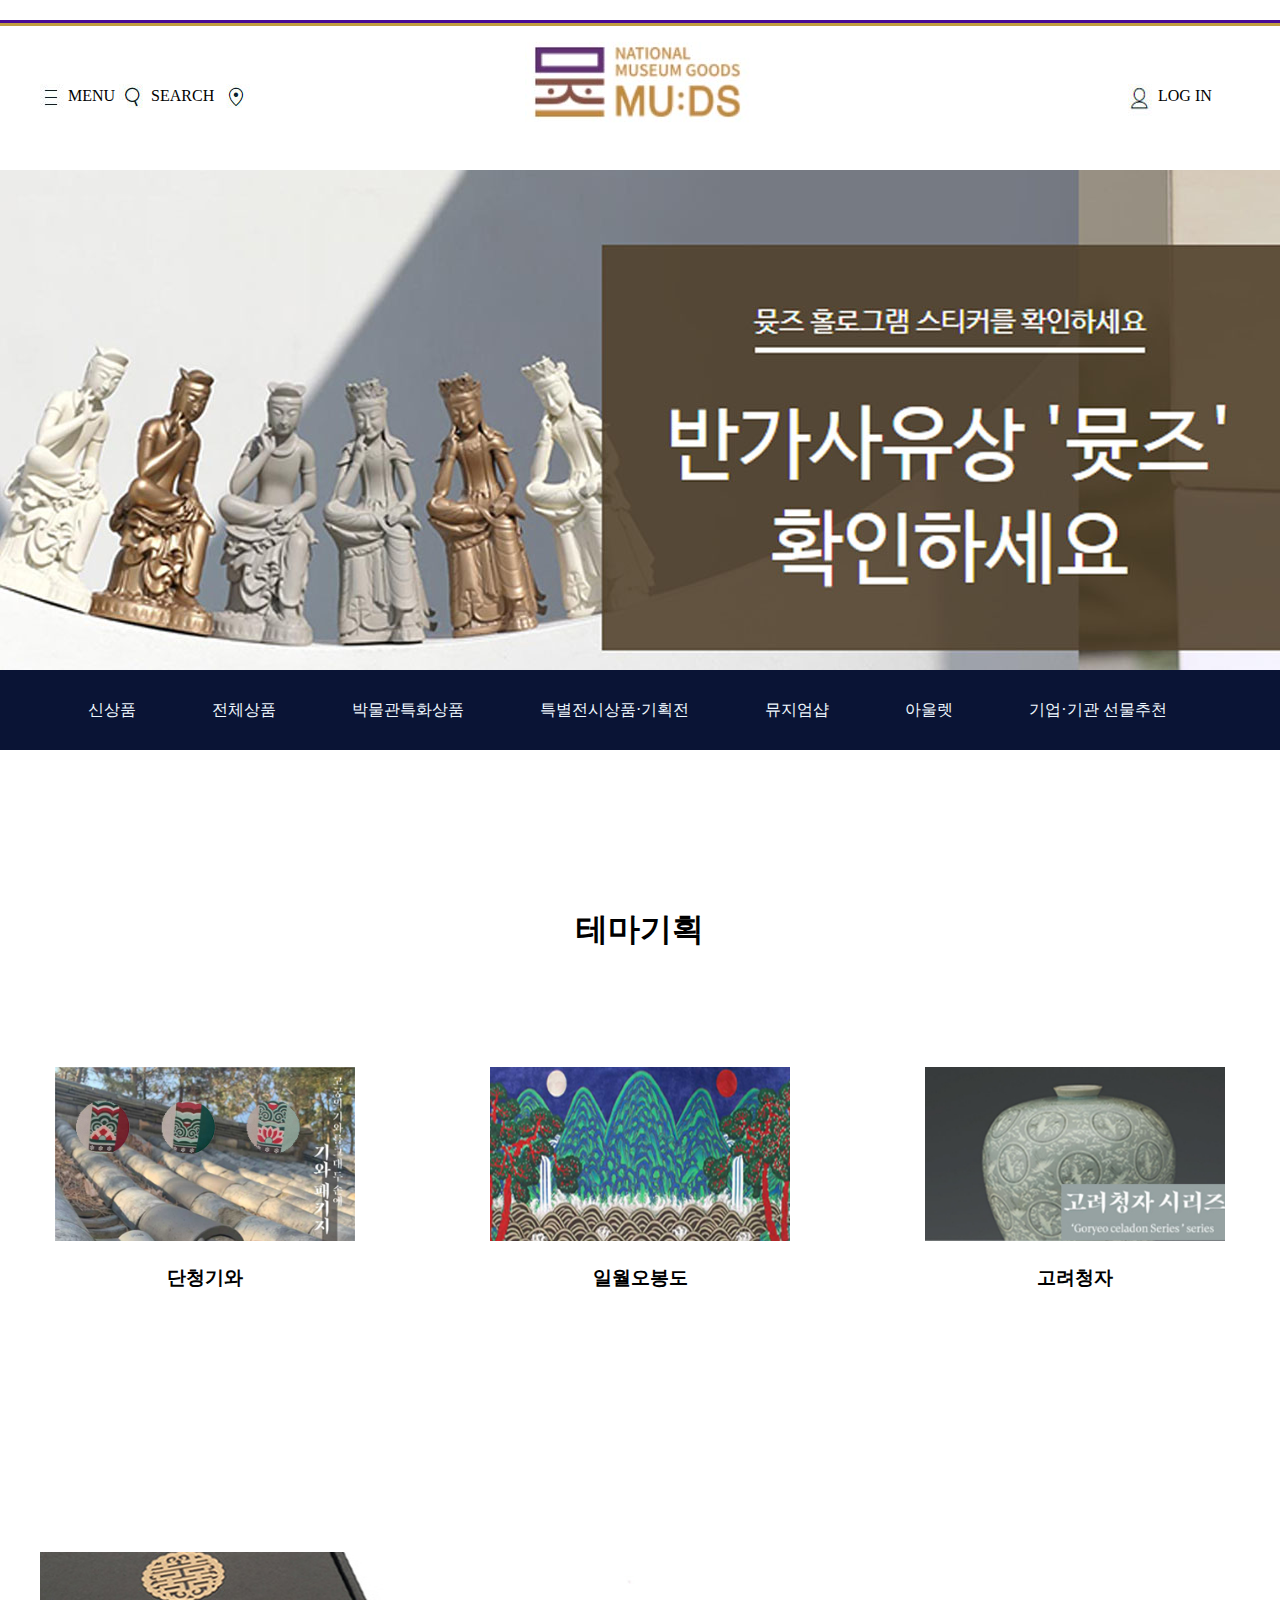
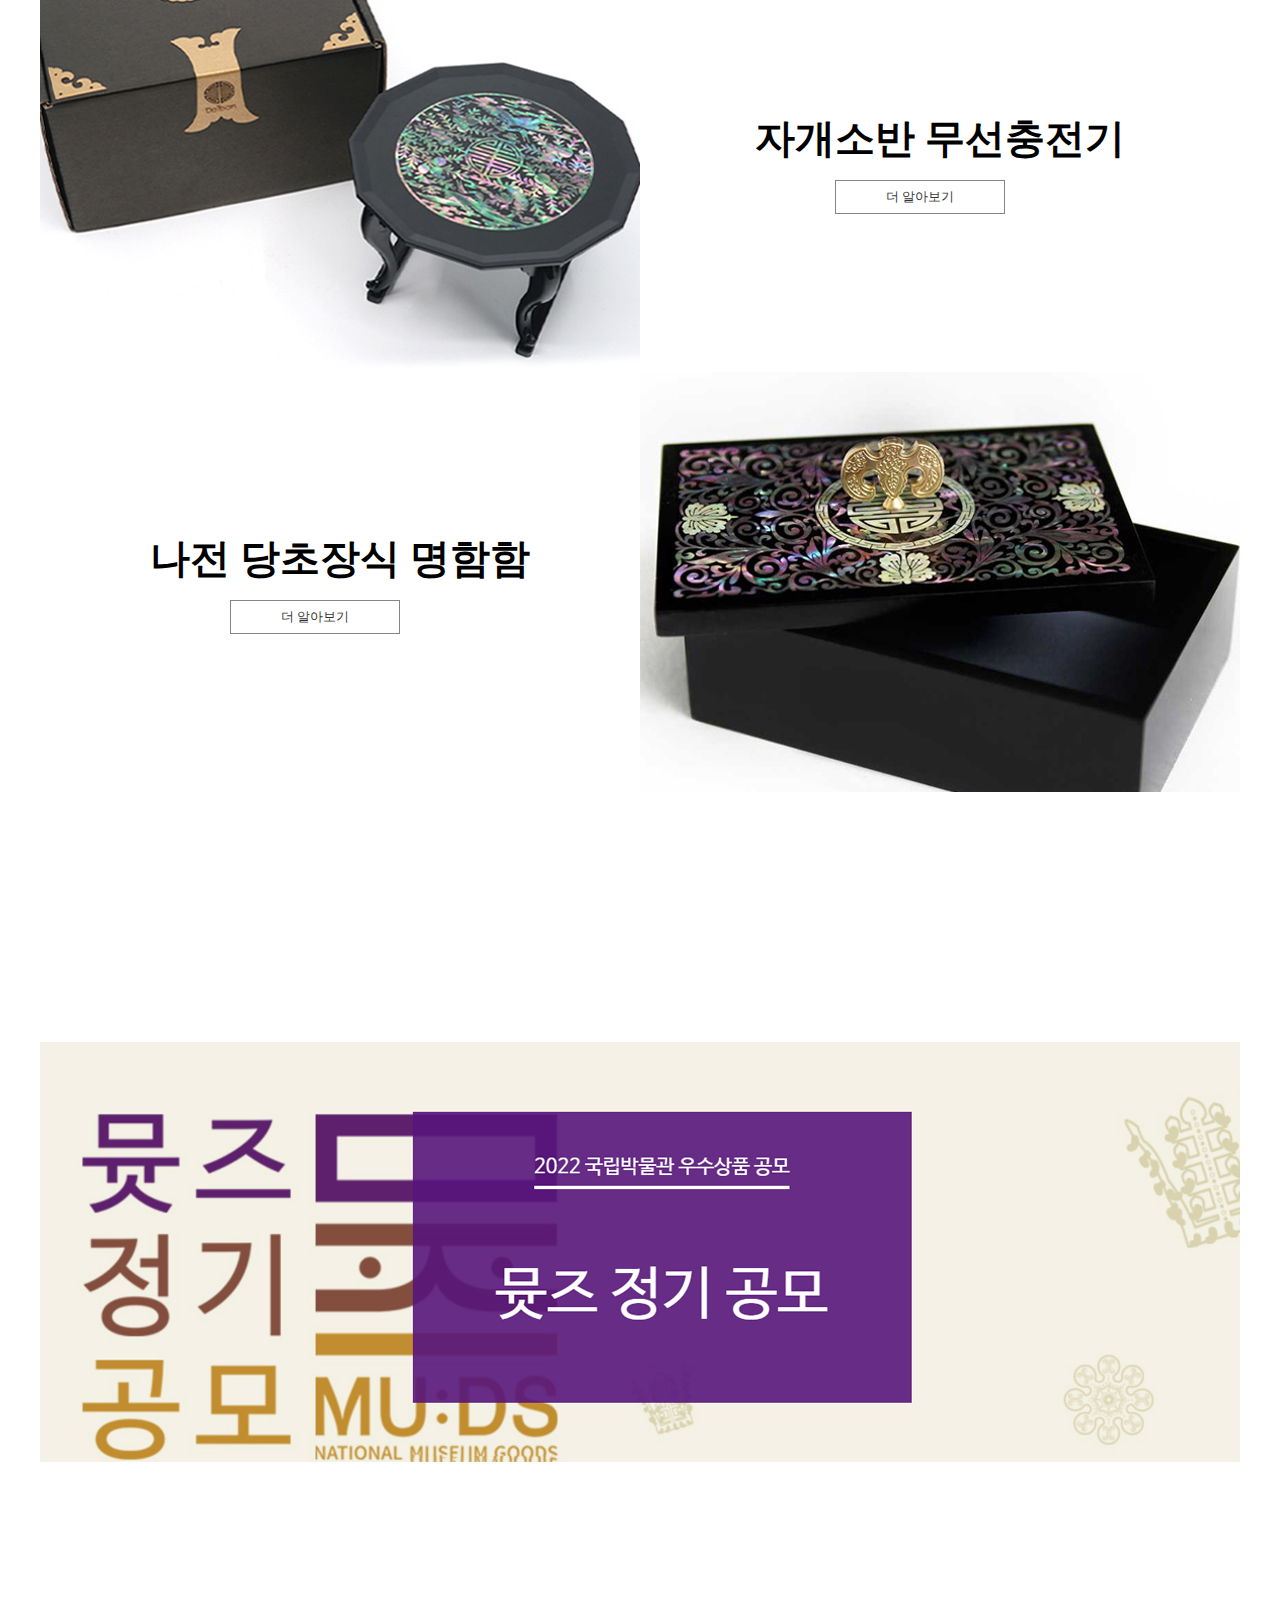
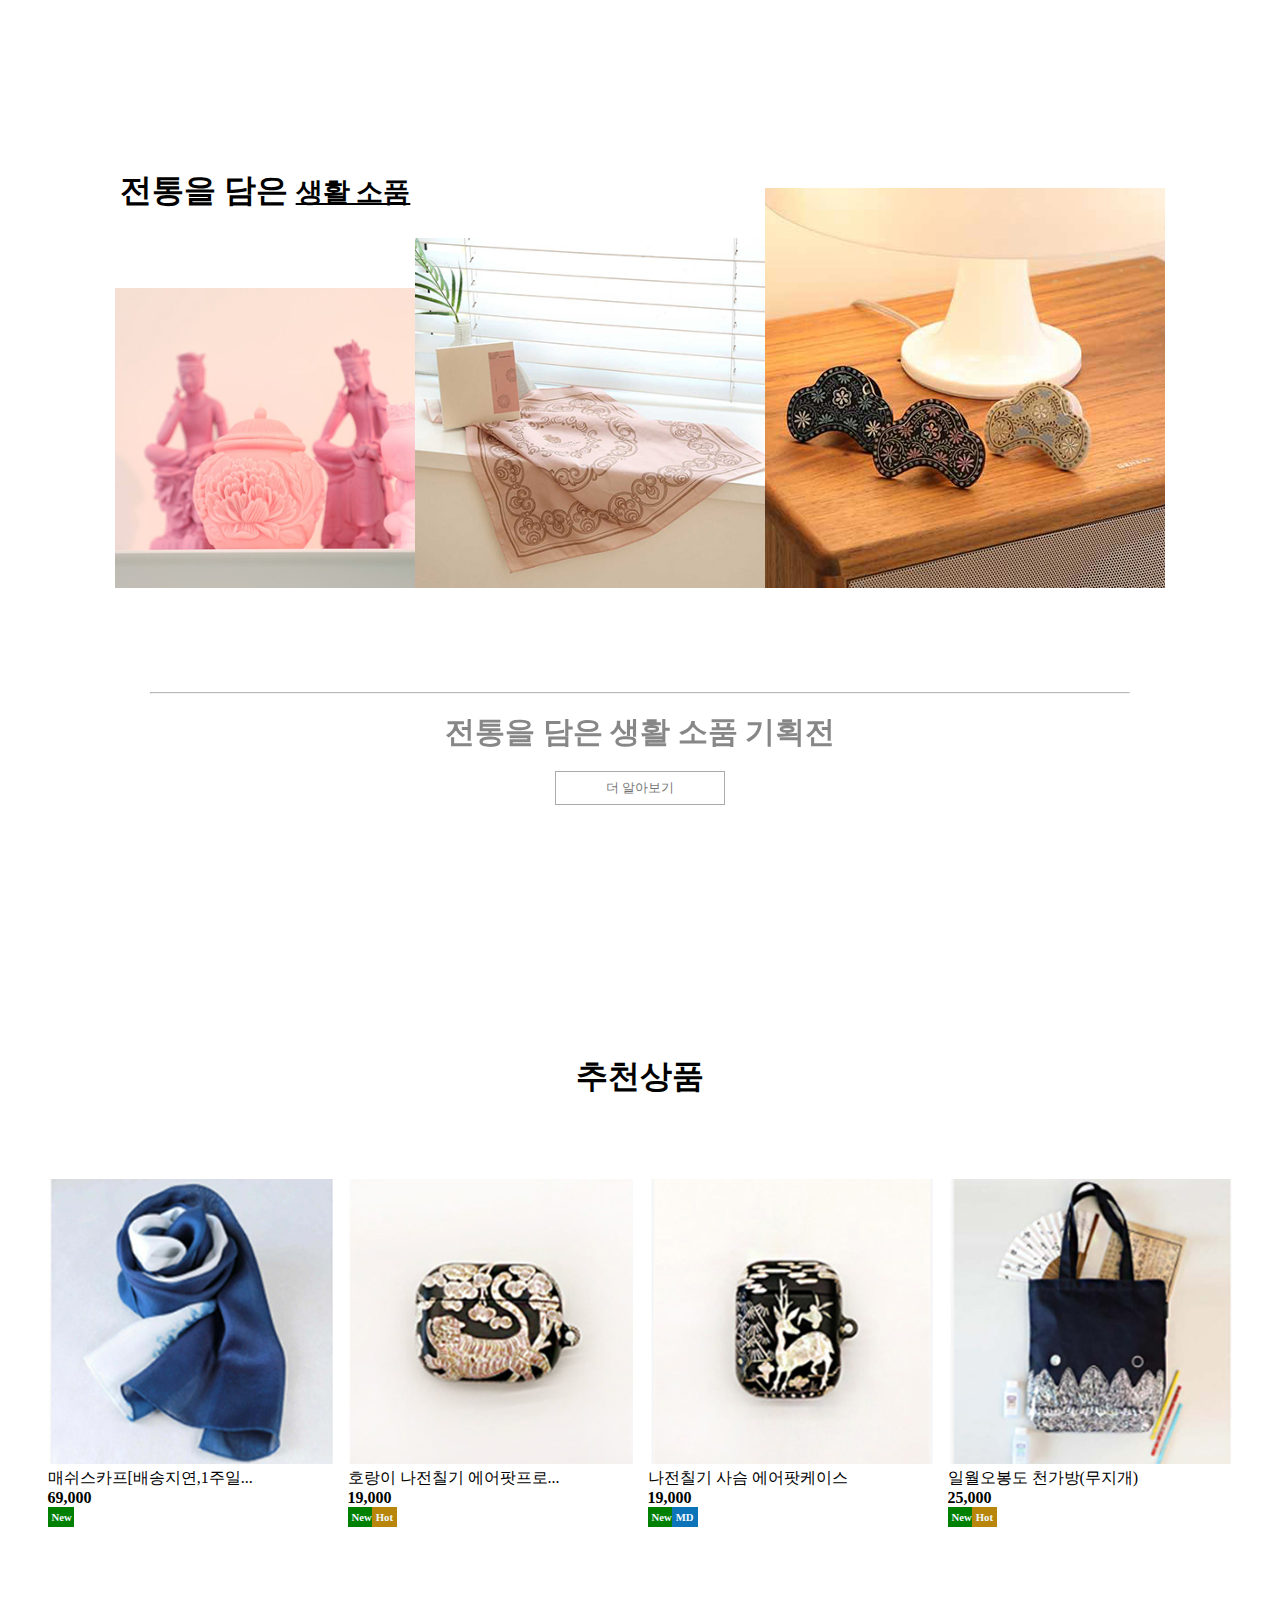
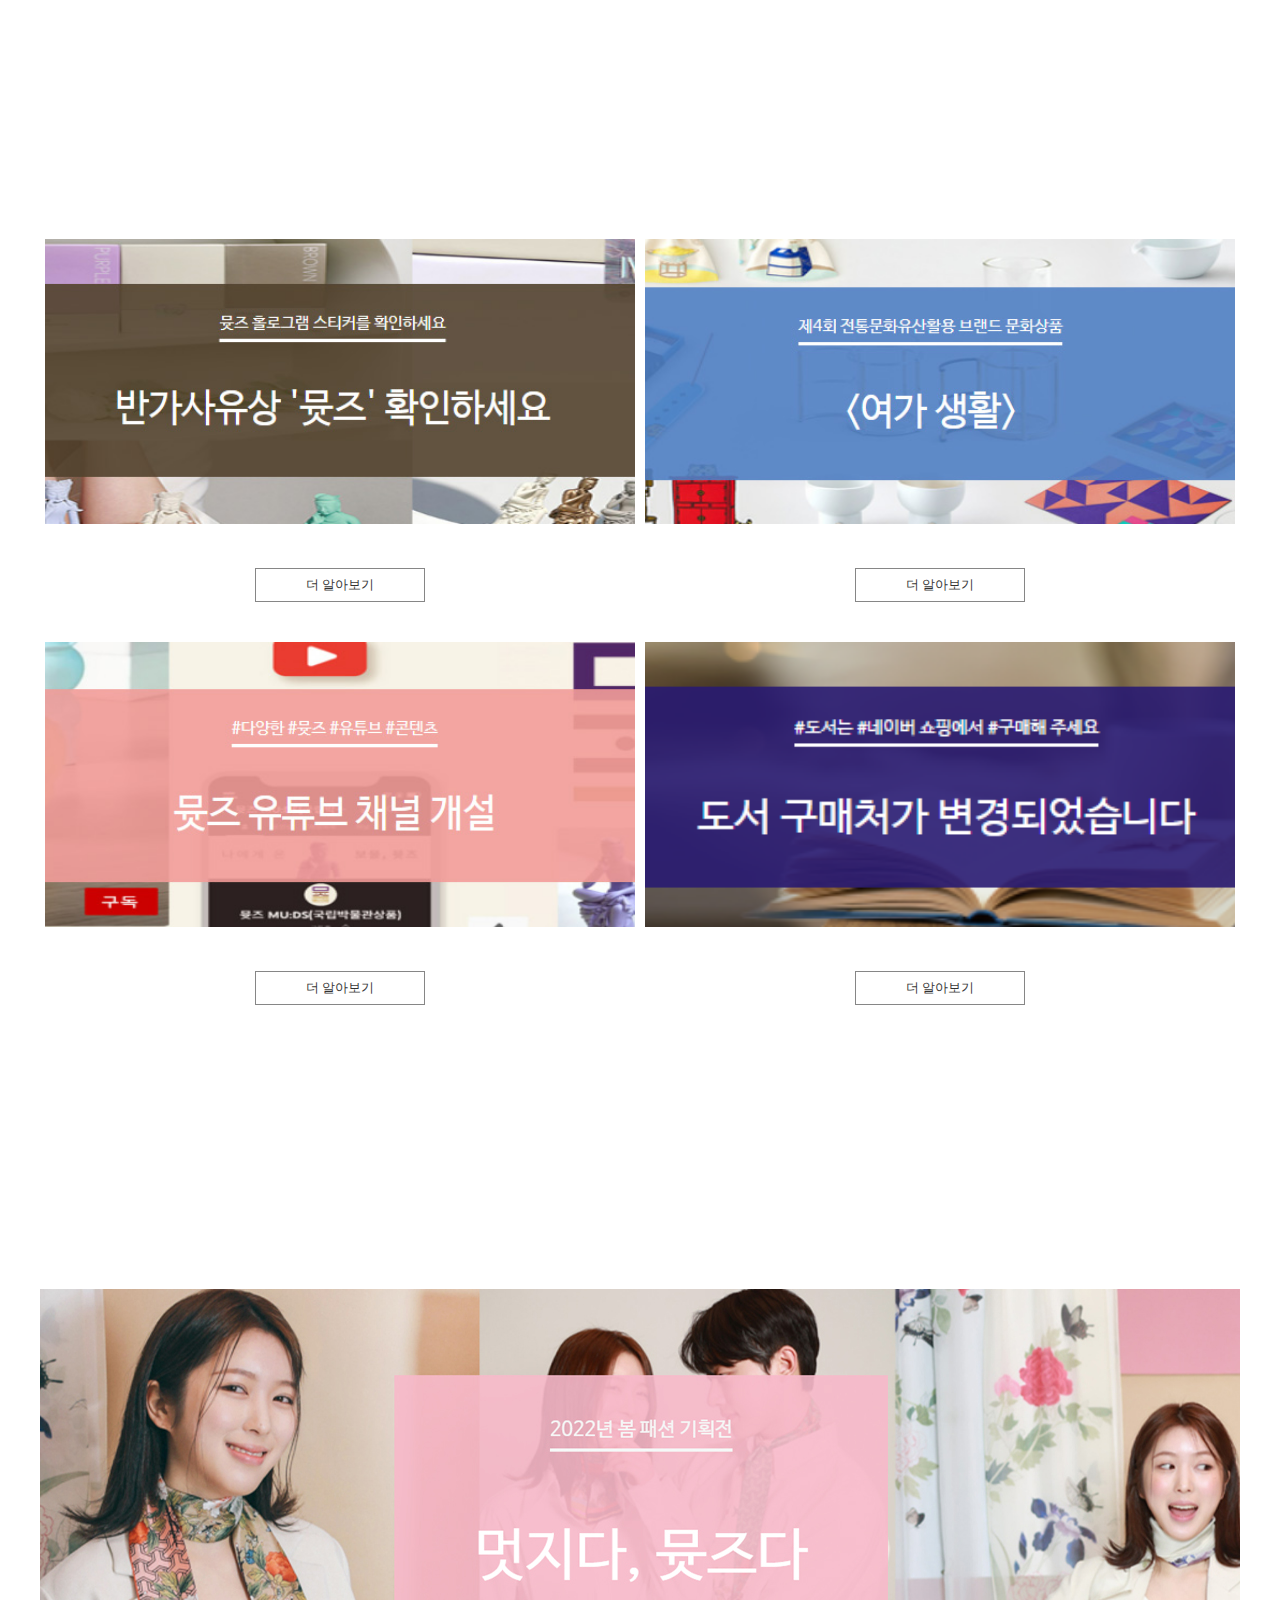
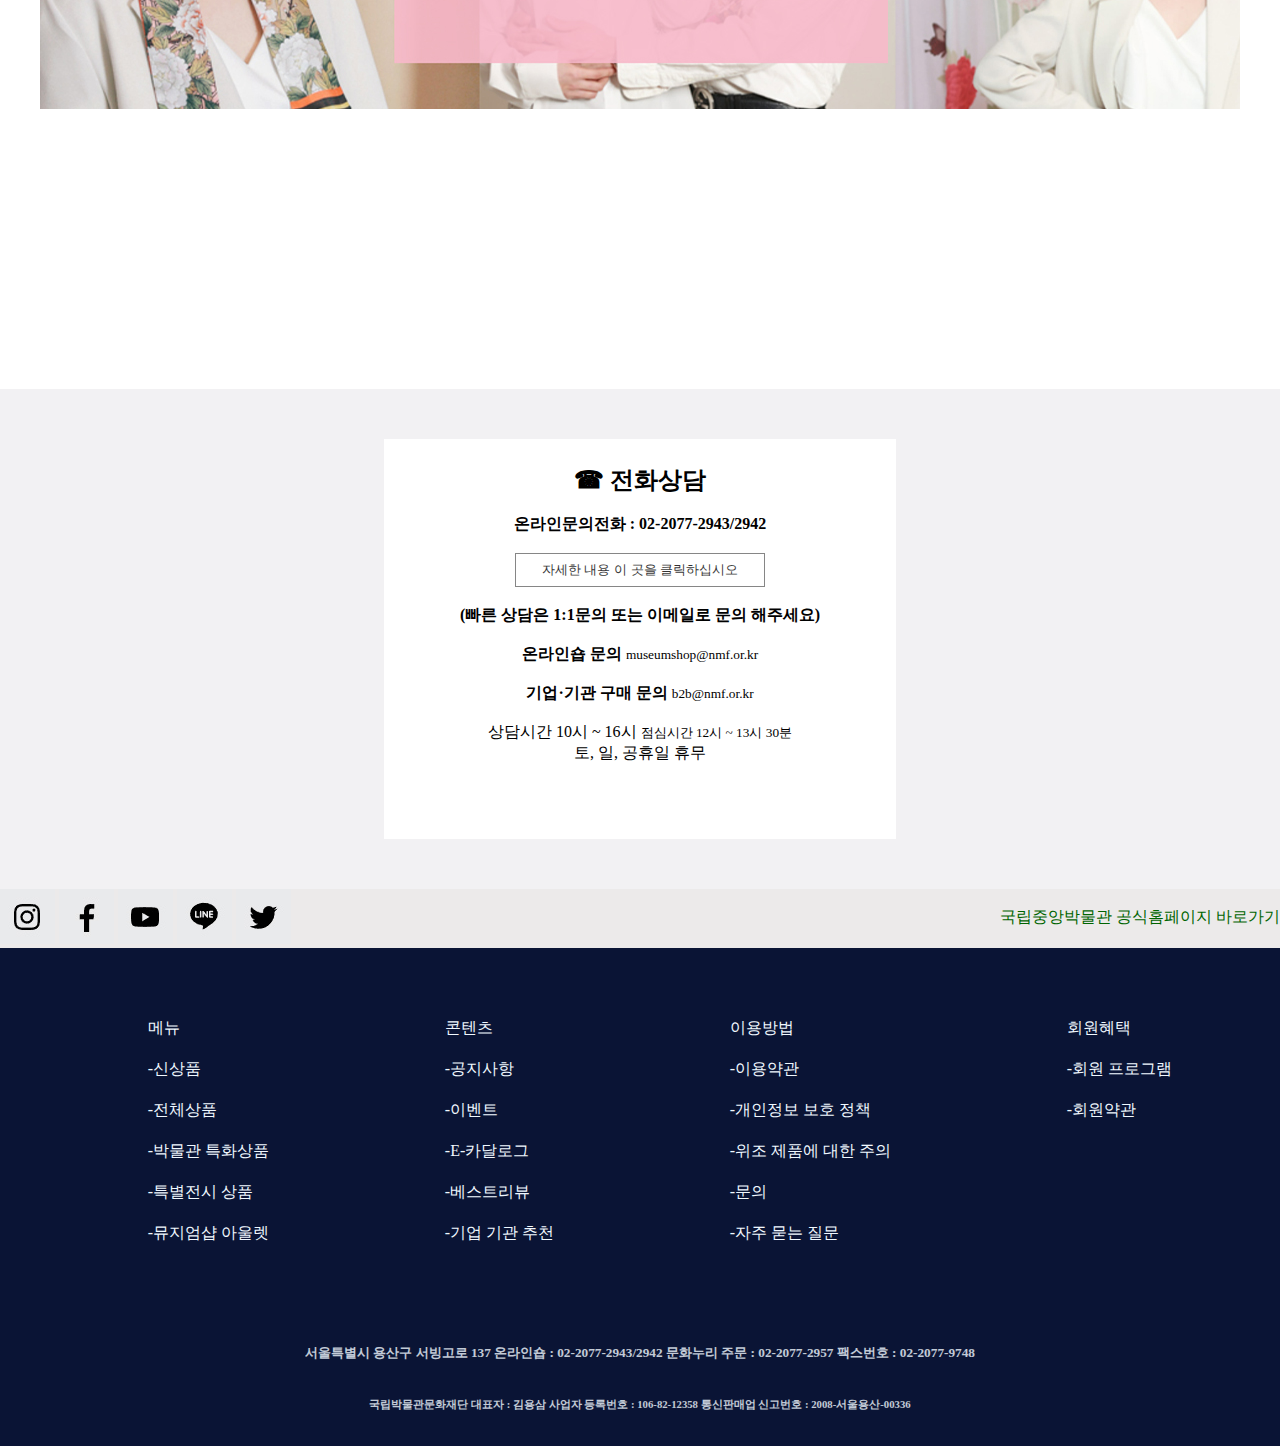
<file: index.html>
<!DOCTYPE html>
<html lang="en">

<head>
    <meta charset="UTF-8">
    <meta http-equiv="X-UA-Compatible" content="IE=edge">
    <meta name="viewport" content="width=device-width, initial-scale=1.0">
    <title>museumshop</title>

    <link rel="stylesheet" href="css/common.css">
    <link rel="stylesheet" href="css/main.css">


</head>

<body>
    <header>
        <div class="line"></div>
        <div id="content">
            <div class="menu">
                <a href="sub.html"><img src="img/menu1.jpg" alt=""><span>MENU</span></a>
                <a href="sub.html"><img src="img/search.jpg" alt=""><span>SEARCH</span></a>
                <a href="sub.html"><img src="img/local.jpg" alt=""></a>
            </div>

            <a href="#"><div class="logo"><img src="img/logo.jpg" alt=""></div></a>
            <a href="#"><div class="log">
                <img src="img/login.jpg" alt=""><span>LOG IN</span></a>
            </div>

        </div>
    </header>

    <div id="slider">
        <img src="img/main.jpg" alt="">
    </div>

    <nav>
        <ul>
            <li><a href="sub.html">신상품</a></li>
            <li><a href="sub.html">전체상품</a></li>
            <li><a href="sub.html">박물관특화상품</a></li>
            <li><a href="sub.html">특별전시상품·기획전</a></li>
            <li><a href="sub.html">뮤지엄샵</a></li>
            <li><a href="sub.html">아울렛</a></li>
            <li><a href="sub.html">기업·기관 선물추천</a></li>
        </ul>
    </nav>

    <section>
        <br><br><br><br><br><br>
        <h1>테마기획</h1>
        <div id="tema">
            <div class="t">
                <a href="#"><img src="img/roof.jpg" alt=""></a>
                <p> <b> 단청기와</b></p>
            </div>

            <div class="t">
                <a href="#"><img src="img/il(2).jpg" alt=""></a>
                <p><b>일월오봉도</b></p>
            </div>

            <div class="t">
                <a href="#"><img src="img/chug.jpg" alt=""></a>
                <p><b>고려청자</b></p>
            </div>
        </div>


        <div class="container">
            <div class="box_left">
                <a href="sub.html"><img src="img/charger.jpg" alt=""></a>
            </div>

            <div class="box_right">
                <div class="text">
                    <h3>자개소반 무선충전기</h3>
                    <a href="sub.html"><button>더 알아보기</button></a>
                </div>
            </div>
        </div>

        <div class="container">
            <div class="box_right">
                <div class="text">
                    <h3>나전 당초장식 명함함</h3>
                    <button>더 알아보기</button>
                </div>
            </div>

            <div class="box_left">
                <a href="#"><img src="img/ncard.jpg" alt=""></a>
            </div>

        </div>

        <div class="mu">
            <a href="#"><img src="img/mu.jpg" alt=""></a>
        </div>


        <div id="cla">

            <div class="pin">
                <h1>전통을 담은 <small><u>생활 소품</u></small></h1>
                <a href="#"><img src="img/pin.jpg" alt=""></a>
            </div>

            <div class="bei">
                <a href="#"><img src="img/bei.jpg" alt=""></a>
            </div>

            <div class="har">
                <a href="#"><img src="img/har.jpg" alt=""></a>

            </div>

        </div>

        <div id="cla_b">
            <hr>
            <br>
            <p style="font-size: 30px; color: rgb(83, 83, 83);"><b>전통을 담은 생활 소품 기획전</b></p><br>
            <button type="button">더 알아보기</button>
        </div>

        <h1>추천상품</h1>
        <div id="md">
            <div class="box0">


                <a href="#"><img src="img/sk.jpg" alt=""></a>
                <p>매쉬스카프[배송지연,1주일...
                    <br><b>69,000</b><br>
                <h6>New</h6>
            </div>

            <div class="box0">

                <a href="#"><img src="img/tair.jpg" alt=""></a>
                <p>호랑이 나전칠기 에어팟프로...<br>
                    <b>19,000</b>
                <h6>New<span>Hot</span></h6>
            </div>

            <div class="box0">

                <a href="#"><img src="img/dair.jpg" alt=""></a>
                <p>나전칠기 사슴 에어팟케이스<br>
                    <b>19,000</b>
                <h6>New<span style="background-color: rgb(11, 115, 184);">MD</span></h6>
            </div>

            <div class="box0">

                <a href="#"><img src="img/bag.jpg" alt=""></a>
                <p>일월오봉도 천가방(무지개)<br>
                    <b>25,000</b>
                <h6>New<span>Hot</span></h6>
            </div>
        </div>

        <div id="noti">


            <div class="m1">
                <a href="#"><img src="img/ban.jpg" alt=""></a><br>
                <button>더 알아보기</button>
            </div>

            <div class="m2">
                <a href="#"><img src="img/lei.jpg" alt=""></a><br>
                <button>더 알아보기</button>
            </div>

            <div class="m3">
                <a href="#"><img src="img/utu.jpg" alt=""></a><br>
                <button>더 알아보기</button>
            </div>

            <div class="m4">
                <a href="#"><img src="img/book.png" alt="" width="550"></a><br>
                <button>더 알아보기</button>
            </div>

        </div>

        <div class="mu"><a href="#"><img src="img/spring.jpg" alt=""></a></div>

        <div id="last">

            <div class="inbox">
                <h2><b>☎</b> 전화상담 </h2><br>
                <h4> 온라인문의전화 : 02-2077-2943/2942</h4><br>
                <button style="width: 250px;">자세한 내용 이 곳을 클릭하십시오</button> <br><br>
                <b>(빠른 상담은 1:1문의 또는 이메일로 문의 해주세요)<br><br>
                    온라인숍 문의</b> <small> museumshop@nmf.or.kr </small><br><br>
                <b>기업·기관 구매 문의</b> <small> b2b@nmf.or.kr</small><br><br>
                상담시간 10시 ~ 16시 <small> 점심시간 12시 ~ 13시 30분</small><br>
                토, 일, 공휴일 휴무<br>


            </div>
        </div>

    </section>

    <article style=" background-color: rgb(236, 234, 234)">

        <div id="sns">
            <a href="#"><img src="img/insta.jpg" alt=""></a>
            <a href="#"><img src="img/fbook.jpg" alt=""></a>
            <a href="#"><img src="img/tube.jpg" alt=""></a>
            <a href="#"><img src="img/line.jpg" alt=""></a>
            <a href="#"><img src="img/twit.jpg" alt=""></a>
            <a href="#"><p><br>국립중앙박물관 공식홈페이지 바로가기</p>
            </a>
        </div>
    </article>



    <footer>

        <div id="fbox">
            <div id="f">
                <div class="mbox">
                    <ul>
                        <li> 메뉴 </li>
                        <li><a href="#">-신상품 </a></li>
                        <li><a href="#"> -전체상품 </a></li>
                        <li><a href="#">-박물관 특화상품 </a></li>
                        <li><a href="#">-특별전시 상품 </a></li>
                        <li><a href="#">-뮤지엄샵 아울렛 </a></li>
                    </ul>
                </div>

                <div class="mbox">
                    <ul>
                        <li>콘텐츠</li>
                        <li><a href="#">-공지사항</a></li>
                        <li><a href="#">-이벤트</a></li>
                        <li> <a href="#">-E-카달로그</a></li>
                        <li><a href="#">-베스트리뷰</a></li>
                        <li> <a href="#">-기업 기관 추천</a></li>
                    </ul>
                </div>

                <div class="mbox">
                    <ul>
                        <li>이용방법 </li>
                        <li><a href="#">-이용약관</a></li>
                        <li><a href="#">-개인정보 보호 정책</a></li>
                        <li><a href="#">-위조 제품에 대한 주의</a></li>
                        <li><a href="#">-문의</a></li>
                        <li><a href="#">-자주 묻는 질문</a></li>
                    </ul>
                </div>

                <div class="mbox">
                    <ul>
                        <li>회원혜택</li>
                        <li><a href="#">-회원 프로그램</a></li>
                        <li><a href="#">-회원약관</a></li>
                    </ul>
                </div>
            </div>

            <h5>서울특별시 용산구 서빙고로 137 온라인숍 : 02-2077-2943/2942 문화누리 주문 : 02-2077-2957 팩스번호 : 02-2077-9748</h5><br><br>
            <h6>국립박물관문화재단 대표자 : 김용삼 사업자 등록번호 : 106-82-12358 통신판매업 신고번호 : 2008-서울용산-00336 </h6><br><br>

        </div>
    </footer>
</body>

</html>
</file>
<file: css/common.css>
@charset "utf-8";

*{margin: 0; padding: 0; box-sizing: border-box;}
.line {width: 100%; height: 3px; border-top: 3px solid #480a94; border-bottom: 3px solid #c09d3f;}       
header { width: 100%; height: 170px; background-color: white; margin: 0 auto; padding-top: 20px;}
#content{width: 1200px; height: 100%; margin:0 auto;}
.menu{width: 30%; height: 70px; float: left; margin: 50px 0 0;}
.logo {width: 40%;float: left; text-align: center;}
.log{width: 10%; height: 70px;  margin: 50px 0 0;float: right;}
#content img {vertical-align: middle;}
header a{text-decoration :none;color:black}

#f {display: flex; flex-direction: row; justify-content: space-around; margin: auto;}
footer{width: 100%; height: 498px; background-color: rgb(10, 20, 53); color: aliceblue;}
#fbox{width: 1200px;height: 100%; margin: 0 auto;}
footer ul{list-style-type: none}
.mbox{padding: 50px 10px 80px 50px;}
footer h5, footer h6{text-align: center; margin: auto; opacity: 0.8;}
h1{text-align: center; margin-top: 50px;}
footer li {color: aliceblue; display: block; margin: 20px;}
footer li a {text-decoration :none;color: aliceblue;}
</file>
<file: css/main.css>
@charset "utf-8";

#slider {width: 100%; height: 500px; text-align: center; padding:0 auto;}

nav {width: 100%; height: 80px; background-color: rgb(10, 20, 53);}
nav ul{width: 1200px; list-style-type: none;  margin: 0 auto; padding: 10px; overflow: hidden;}
nav li a {text-decoration:none; text-align:center; color: aliceblue; display: block; padding: 20px ;}
nav li{float: left; padding: 0 18px;}
nav li:hover{opacity: 0.8;}

.line {width: 100%; height: 3px; border-top: 3px solid #480a94; border-bottom: 3px solid #c09d3f;}
.content {width: 1200px; height: 150px; margin: 0 auto; border: 1px solid red;}

button{ width: 170px; background-color: white; border: 0.001px solid dimgray; padding: 7px; opacity: 0.8;
text-align: center;}
button:hover{cursor: pointer; opacity: 1;} 

#tema {width: 1200px; height: 500px; margin: 100px auto 0; display: 
    flex; flex-direction: row; justify-content: space-between;}  
#tema >  h1  {width: 100%; height: 60px; text-align: center;  margin: 0 auto;} 
#tema > .t p  {text-align: center;  margin:20px auto; font-size: larger;}
#tema > .t img{width: 300px;}
#tema > .t {padding: 15px; float: left;} 
#tema > .t img:hover{opacity: 0.8;}

.container{width: 1200px; height: 420px; margin: 0 auto; display: flex; background-color: white;}

.box_left{width: 50%; height: 100%; background: white;}
.box_left img{width: 100%; height: 100%;}
.container button {margin: 14px 0 0 80px;}

.box_right{width: 50%; display: flex; justify-content: center; align-items: center;}
text{height: 100%; display: flex; flex-direction: column;
    justify-content: center; align-items: center;}
h3{font-family: "Yj NANCHO Medium"; font-size: 40px; text-align: center;}    

#md{width: 1200px; height: 460px; margin:80px auto; display: flex; flex-direction: row; justify-content: space-around;}
.box0 span{background-color:darkgoldenrod ;color: aliceblue; padding: 4px;}
.box0 h6{background-color: green;color: aliceblue; padding: 4px;   width: 26.5px;}
.box0 a:hover{opacity: 0.8; }

.mu{width: 100%; height: 500px; text-align: center; margin: 250px 0  200px auto;}

#cla { margin: 100px auto;  width: 1000px; height: 450px; display: flex; align-items :flex-end; justify-content: center;}
#cla img { margin: 0 auto; display: inline-block;}
#cla>.pin img{width :300px;}
#cla>.bei img{width: 350px; ; }
#cla>.har img{width: 400px;}
#cla> div img:hover{opacity: 0.8;}
#cla> hr{width: 100%; color: grey; opacity: 0.6; align-content: center; }
#cla> p{font-family: Arial, Helvetica, sans-serif; font-size: large; opacity: 0.5; text-align: center;}

.pin > h1{margin-bottom:75px; }

#cla_b{text-align: center; padding: 0 150px; opacity: 0.7; margin-bottom: 250px;} 

#md {margin-bottom: 200px;}
#contents > h1 {text-align: center;}
#contents {padding: 10px; }

#noti {width: 1200px; height: 800px ; margin: 0 auto; ; text-align: center; display: flex; flex-flow: row wrap; justify-content: space-around; align-content: space-evenly; }

#noti button {margin: 40px auto; }
#noti img{width:590px; height: 285px;}
#noti img:hover{opacity: 0.8;}

article p {text-decoration:none; text-align: right;color: darkgreen;float: right;}

#last{ width: 100%; height: 500px; background-color: rgb(242, 241, 243); display: flex;
    justify-content:center; align-items: center;}
.inbox{width: 40%; height: 80%; background-color: white; text-align: center; padding: 25px;}
</file>
